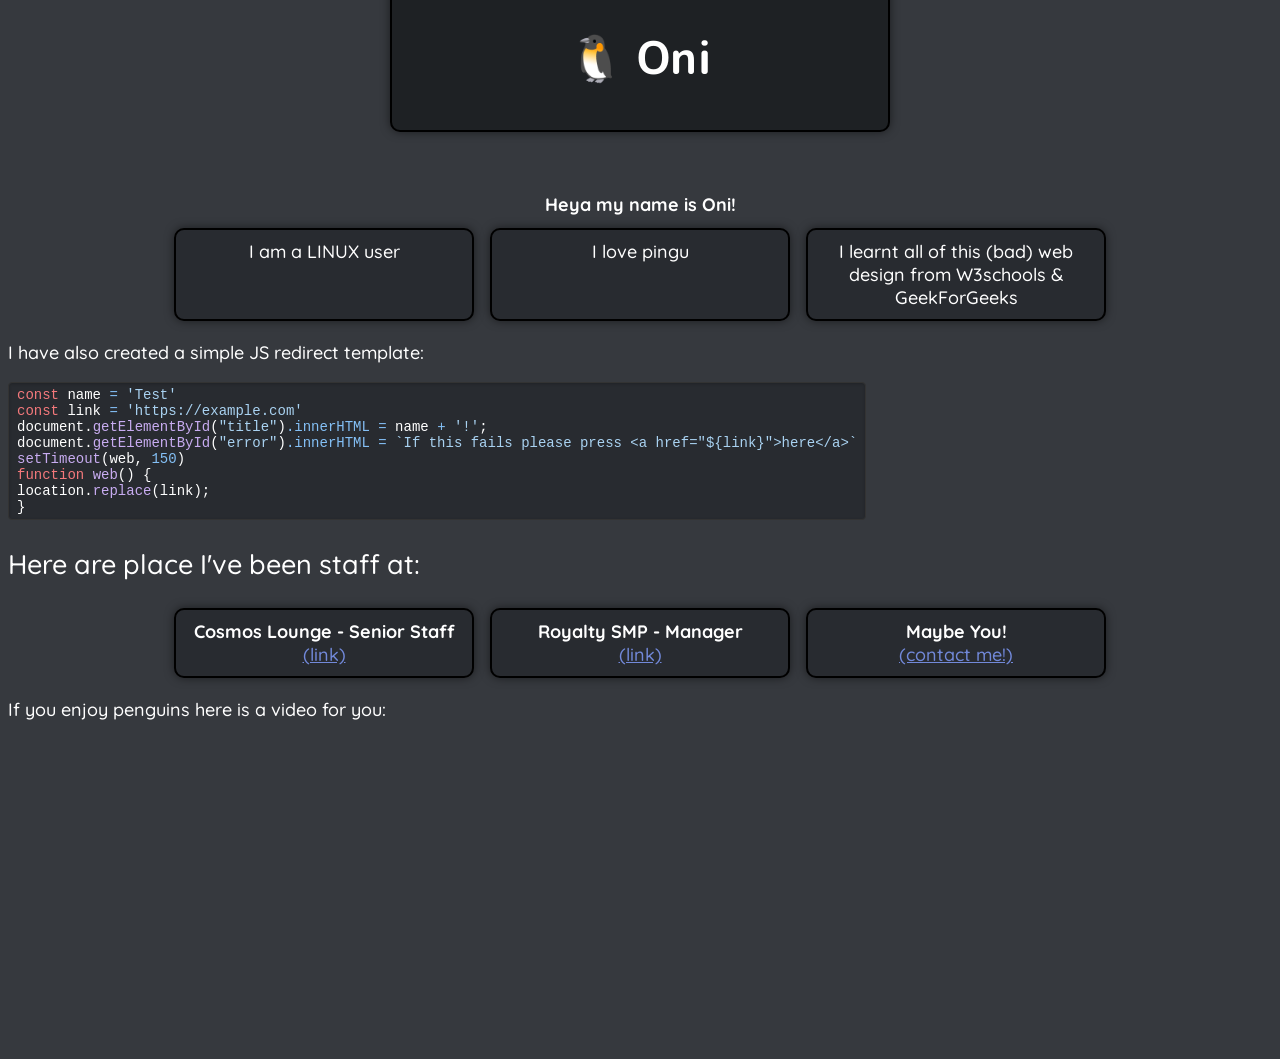
<file: index.html>
<!DOCTYPE html>
<html lang="en">
<head>
  <title>PENGUINS ARE COOL</title>
  <link rel="icon" type="image/x-icon" href="https://raw.githubusercontent.com/anime-oni/penguin/refs/heads/main/assets/favicon.ico">
  <link rel="stylesheet" href="css/main.css" />
  <meta name="color-scheme" content="dark light" />
  <meta charset="utf-8" />
  <meta name="viewport" content="width=device-width, initial-scale=1.0" />
</head>
<!-- Body Starts here -->
<body>
  <div class="center">
    <div class="box">
      <h1>🐧 Oni</h1>
    </div>
    <br />
    <p><b>Heya my name is Oni!</b></p>
  </div>
  <!-- Ends Center -->

  <div class="container">
    <div class="flex-box">I am a LINUX user</div>
    <div class="flex-box">I love pingu</div>
    <div class="flex-box">I learnt all of this (bad) web design from W3schools &amp; GeekForGeeks</div>
  </div>
  <!-- Ends Container -->

  <p>I have also created a simple JS redirect template:</p>
  <div class="code">
    <span style="color:#F4797C">const</span> name <span style="color:#84C0F6">=</span> <span style="color:#A9D2F1">'Test'</span> <br />
    <span style="color:#F4797C">const</span> link <span style="color:#84C0F6">=</span> <span style="color:#A9D2F1">'https://example.com'</span> <br />
    document.<span style="color:#C8ACF1">getElementById</span>(<span style="color:#A9D2F1">"title"</span>)<span style="color:#84C0F6">.innerHTML =</span> name <span style="color:#84C0F6">+</span> <span style="color:#A9D2F1">'!'</span>; <br />
    document.<span style="color:#C8ACF1">getElementById</span>(<span style="color:#A9D2F1">"error"</span>)<span style="color:#84C0F6">.innerHTML =</span> <span style="color:#A9D2F1">`If this fails please press &lt;a href="${link}"&gt;here&lt;/a&gt;`</span> <br />
    <span style="color:#C8ACF1">setTimeout</span>(web, <span style="color:#84C0F6">150</span>) <br />
    <span style="color:#F4797C">function</span> <span style="color:#C8ACF1">web</span>() { <br />
    location.<span style="color:#C8ACF1">replace</span>(link); <br />
    }
  </div>

  <h3>Here are place I've been staff at:</h3>
  <div class="container">
    <div class="flex-box">
      <b>Cosmos Lounge - Senior Staff</b>
      <br />
      <a href="https://discord.gg/X9w2xjpG28">(link)</a>
    </div>
    <div class="flex-box">
      <b>Royalty SMP - Manager</b>
      <br />
      <a href="https://discord.gg/gRNv88zjwG">(link)</a>
    </div>
    <div class="flex-box">
      <b>Maybe You!</b>
      <br />
      <a href="mailto:anime.oni.dev@gmail.com">(contact me!)</a>
    </div>
  </div>

  <p>
    If you enjoy penguins here is a video for you:
    <br />
    <iframe
      width="560"
      height="315"
      src="https://www.youtube-nocookie.com/embed/RPD-BEGCORc?si=jzsR0c7jCXcPVb75"
      title="YouTube video player"
      frameborder="0"
      allow="accelerometer; autoplay; clipboard-write; encrypted-media; gyroscope; picture-in-picture; web-share"
      referrerpolicy="strict-origin-when-cross-origin"
      allowfullscreen
    ></iframe>
  </p>

  <script>
    console.log('\u2800\u2800\u2800\u2800\u2800\u2800\u2800\u2800\u2800\u2800\u2800\u28C0\u28E0\u28E4\u28E4\u28C0\u2840\u2800\u2800\u2800\u2800\u2800\u2800\u2800\u2800\u2800\u2800\u2800\u2800\r\n[...]');
    console.log('\u001b[2;31m\u001b[1;31m\u001b[4;31mALL HAIL PENGUINS!!!\u001b[0m\u001b[1;31m\u001b[0m\u001b[2;31m\u001b[0m')
  </script>
</body>
</html>
</file>
<file: css/main.css>
@import url('https://fonts.googleapis.com/css2?family=M+PLUS+Rounded+1c:wght@700&display=swap');
@import url('https://fonts.googleapis.com/css2?family=Quicksand:wght@500&display=swap');

body {
  color: #ffffff;
  background-color: #36393e;
  font-family: "Quicksand", Arial, sans-serif;
  font-weight: 500;
  font-size: 18px;
  font-style: normal;
}

h1 {
  color: #ffffff;
  font-family: "M PLUS Rounded 1c", Arial, sans-serif;
  font-weight: 700;
  font-size: 2.5em;
  font-style: normal;
}

h3 {
  color: #ffffff;
  font-family: "Quicksand", Arial, sans-serif;
  font-weight: 500;
  font-size: 1.5em;
  font-style: normal;
}

.center {
  display: flex;
  flex-direction: column;
  justify-content: center;
  align-items: center;
  height: 200px;
  gap: 10px;
}

.box {
  background-color: #1e2124;
  border: 2px solid black;
  padding: 10px;
  width: 80%;
  max-width: 500px;
  color: white;
  box-sizing: border-box;
  border-radius: 10px;
  text-align: center;
  box-shadow: 0 0 10px rgba(0,0,0,0.5);
  transition: transform 0.3s ease, box-shadow 0.3s ease;
  margin: 0 auto;
}

.container {
  display: flex;
  justify-content: center;
  align-items: stretch;
  gap: 16px;
  width: 90%;
  max-width: 1000px;
  margin: 20px auto;
}

.flex-box {
  flex: 1;
  max-width: 300px;
  min-width: 0;

  background-color: #282b30;
  border: 2px solid black;
  padding: 10px;
  color: white;
  box-sizing: border-box;
  border-radius: 10px;
  text-align: center;
  box-shadow: 0 0 10px rgba(0,0,0,0.5);
  transition: transform 0.3s ease, box-shadow 0.3s ease;
}

.code {
  font-family: "Courier New", monospace;
  background-color: #282b30;
  border: 1px solid #333;
  padding: 4px 8px;
  border-radius: 4px;
  box-shadow: inset 0 1px 3px rgba(0,0,0,0.2);
  display: inline-block;
  overflow-wrap: break-word;
  white-space: normal;
  word-break: break-word;
  font-size: 14px;
}

.box:hover,
.flex-box:hover {
  transform: translateY(-5px);
  box-shadow: 0 4px 20px rgba(0,0,0,0.7);
}

/* Links */
a:link {
  color: #7289da;
}

a:visited {
  color: #5865F2;
}

a:hover {
  color: #666fff;
}

a:active {
  color: #5865F2;
}

p:hover,
br:hover {
  background-color: #36393e;
}
</file>
